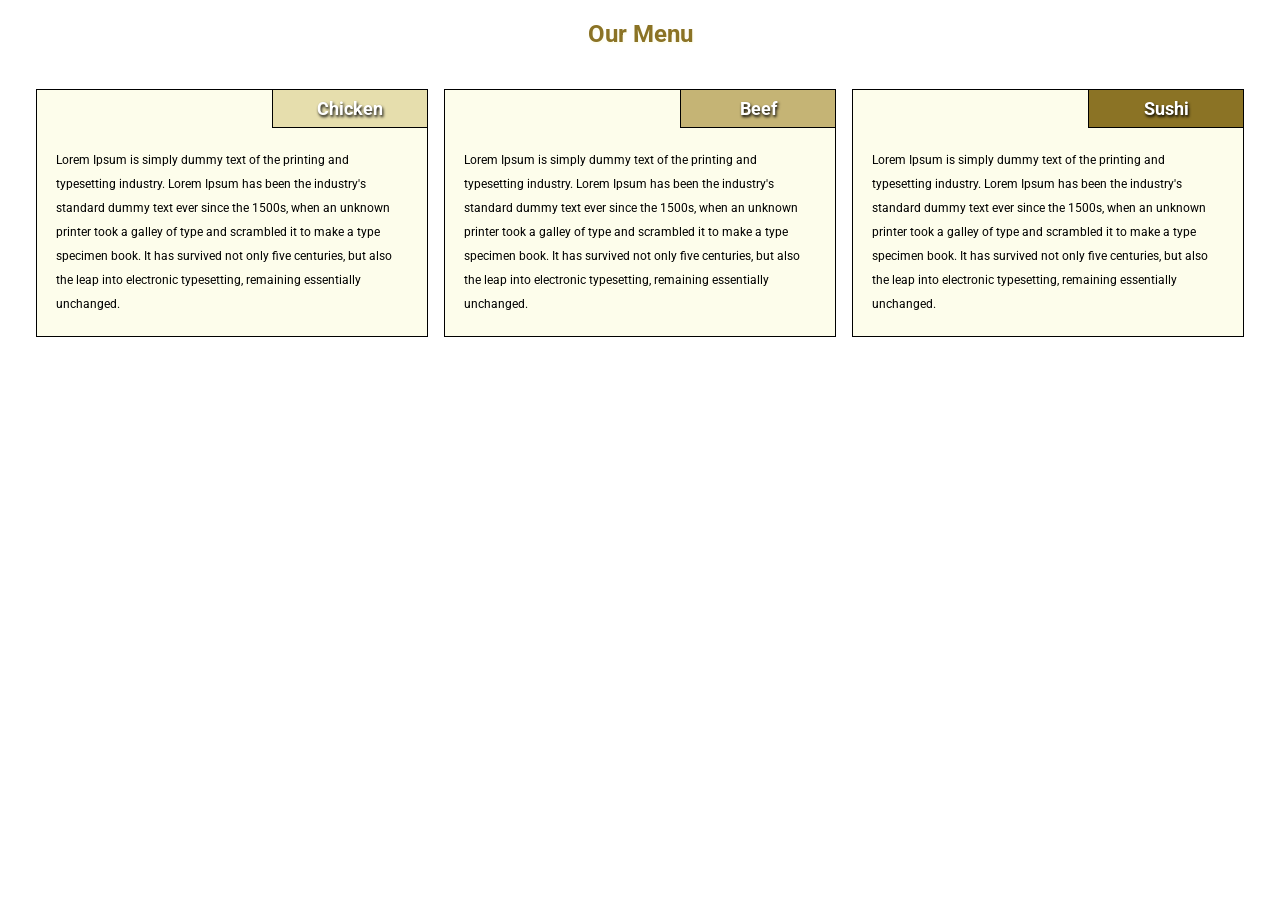
<file: mod2-solution.html>
<html>
    <head>
        <meta charset="utf-8">
        <meta http-equiv="x-ua-compatible" content="ie=edge">
        <title>Module 2 </title>
        <meta name="description" content="Our menu is full of delicious varieties">
        <meta name="viewport" content="width=device-width, initial-scale=1">
        <link rel="stylesheet" href="css/styles.css">
        <link href='https://fonts.googleapis.com/css?family=Roboto:400,700' rel='stylesheet' type='text/css'>
    </head>

    <body>
    <div id="container">
    <h1>Our Menu</h1>

        <div class="chicken"><h2>Chicken</h2>
        <p>
       Lorem Ipsum is simply dummy text of the printing and typesetting industry. Lorem Ipsum has been the industry's standard dummy text ever since the 1500s, when an unknown printer took a galley of type and scrambled it to make a type specimen book. It has survived not only five centuries, but also the leap into electronic typesetting, remaining essentially unchanged. 
        </p>
        </div>
        <div class="beef"><h2>Beef</h2>
         <p>
         Lorem Ipsum is simply dummy text of the printing and typesetting industry. Lorem Ipsum has been the industry's standard dummy text ever since the 1500s, when an unknown printer took a galley of type and scrambled it to make a type specimen book. It has survived not only five centuries, but also the leap into electronic typesetting, remaining essentially unchanged. 
          </p>
        </div>
        <div class="sushi">
        <h2>Sushi</h2>
         <p>
         Lorem Ipsum is simply dummy text of the printing and typesetting industry. Lorem Ipsum has been the industry's standard dummy text ever since the 1500s, when an unknown printer took a galley of type and scrambled it to make a type specimen book. It has survived not only five centuries, but also the leap into electronic typesetting, remaining essentially unchanged. 
         </p>
         </div>
    
    </div>
    </body>
</html>
</file>
<file: css/styles.css>
/*Mobile*/

body {
    font-family: 'Roboto', Arial, sans-serif;
    font-size: 12px;
}

h1 {
    text-align: center;
    padding: .5em .5em 0;
    color:#8B7325;
    text-shadow:1px 2px 3px #FDFDEB;
}

h2 {
    text-align: center;
    padding: .35em 1em;
    background-color: #8B7325;
    margin-left: 60%;
    margin-top: 0;
    color:#FFF;
    text-shadow:1px 2px 3px #000;
    position: relative;
    top:-1;
    right:-1;
    border: 1px black solid;
    box-sizing: content-box;
}
.chicken > h2 { 
	background-color:#E6DEAD; 
}
.beef > h2 { 
	background-color:#C5B475; 
}

div > div {
    display: inline-block;
    margin: 0 auto;
    text-align: left;
    border: 1px solid #000;
    padding:0;
    box-sizing: content-box;
    background-color:#FDFDEB;
    line-height: 200%
}

p { margin:5%; }

#container {
    width: 100%;
    display: block;
    margin: 0 auto;
    text-align: center;
}


/*desktop*/

@media (min-width: 992px) {
    div > div {
        width: 30.888%;
        margin: 2% .5%;
    }

}

@media (max-width: 991px) {
    div > div {
        width: 46%;
        margin:0 .75%;

    }
    .sushi {
     	width: 94%;
    	margin-top: 2%;
    }
}


/* Tablet*/

@media (max-width: 767px) {
    div > div {
        width: 97%;
        margin: 2% .5%;

    }
    .sushi {
        width: 97%;
    }
}
</file>
